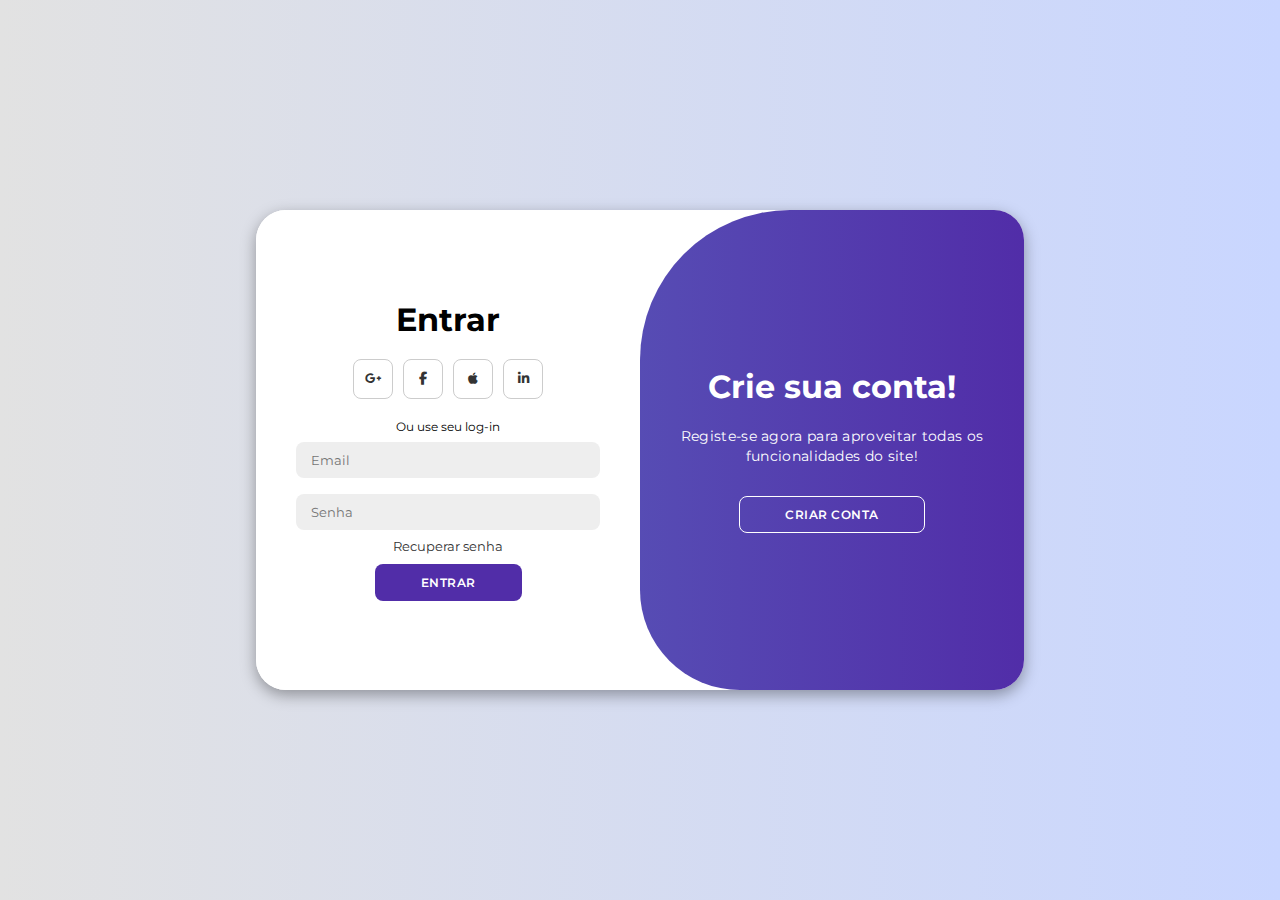
<file: index.html>
<!DOCTYPE html>
<html lang="pt-br">

<head>
    <meta charset="UTF-8">
    <meta name="viewport" content="width=device-width, initial-scale=1.0">
    <link rel="stylesheet" href="https://cdnjs.cloudflare.com/ajax/libs/font-awesome/6.4.2/css/all.min.css">
    <link rel="stylesheet" href="css/style.css">
    <link rel="icon" href="img/logo canais (1).png">
    <title>Clinica | Log-in</title>
</head>

<body>

    <div class="container" id="container">
        <div class="form-container sign-up">
            <form>
                <h1>Criando conta</h1>
                <div class="social-icons">
                    <a href="#" class="icon"><i class="fa-brands fa-google-plus-g"></i></a>
                    <a href="#" class="icon"><i class="fa-brands fa-facebook-f"></i></a>
                    <a href="#" class="icon">
                        <i class="fa-brands fa-apple"></i>
                    </a>
                    <a href="#" class="icon"><i class="fa-brands fa-linkedin-in"></i></a>
                </div>
                <span>ou crie um login de cadastro</span>
                <input type="text" placeholder="Nome">
                <input type="email" placeholder="Email">
                <input type="password" placeholder="Senha">
                <button>Criar conta</button>
            </form>
        </div>
        <div class="form-container sign-in">
            <form>
                <h1>Entrar</h1>
                <div class="social-icons">
                    <a href="#" class="icon"><i class="fa-brands fa-google-plus-g"></i></a>
                    <a href="#" class="icon"><i class="fa-brands fa-facebook-f"></i></a>
                    <a href="#" class="icon">
                        <i class="fa-brands fa-apple"></i>
                    </a>
                    <a href="#" class="icon"><i class="fa-brands fa-linkedin-in"></i></a>
                </div>
                <span>Ou use seu log-in</span>
                <input type="email" placeholder="Email">
                <input type="password" placeholder="Senha">
                <span class="recuperar"><a href="recuperar.html">Recuperar senha</a></span>
                <button>Entrar</button>
            </form>
        </div>
        <div class="toggle-container">
            <div class="toggle">
                <div class="toggle-panel toggle-left">
                    <h1>Bem vindo de volta!</h1>
                    <p>Cadastra-se seus dados para não perder nada. </p>
                    <button class="hidden" id="login">Entrar com login</button>
                </div>
                <div class="toggle-panel toggle-right">
                    <h1>Crie sua conta!</h1>
                    <p>Registe-se agora para aproveitar todas os funcionalidades do site!</p>
                    <button class="hidden" id="register">Criar Conta</button>
                </div>
            </div>
        </div>
    </div>

    <script src="script.js"></script>
</body>

</html>
</file>
<file: css/style.css>
@import url('https://fonts.googleapis.com/css2?family=Montserrat:wght@300;400;500;600;700&display=swap');

*{
    margin: 0;
    padding: 0;
    box-sizing: border-box;
    font-family: 'Montserrat', sans-serif;
}

body{
    background-color: #c9d6ff;
    background: linear-gradient(to right, #e2e2e2, #c9d6ff);
    display: flex;
    align-items: center;
    justify-content: center;
    flex-direction: column;
    height: 100vh;
}

.recuperar :hover{
background-color: plum;
border-radius: 10%;
}

.social-icons :hover{
    background-color: rgb(208, 208, 208);
}

.container{
    background-color: #fff;
    border-radius: 30px;
    box-shadow: 0 5px 15px rgba(0, 0, 0, 0.35);
    position: relative;
    overflow: hidden;
    width: 768px;
    max-width: 100%;
    min-height: 480px;
}

.container p{
    font-size: 14px;
    line-height: 20px;
    letter-spacing: 0.3px;
    margin: 20px 0;
}

.container span{
    font-size: 12px;
}

.container a{
    color: #333;
    font-size: 13px;
    text-decoration: none;
    margin: 15px 0 10px;
}

.container button{
    background-color: #512da8;
    color: #fff;
    font-size: 12px;
    padding: 10px 45px;
    border: 1px solid transparent;
    border-radius: 8px;
    font-weight: 600;
    letter-spacing: 0.5px;
    text-transform: uppercase;
    margin-top: 10px;
    cursor: pointer;
}

.container button.hidden{
    background-color: transparent;
    border-color: #fff;
}

.container form{
    background-color: #fff;
    display: flex;
    align-items: center;
    justify-content: center;
    flex-direction: column;
    padding: 0 40px;
    height: 100%;
}

.container input{
    background-color: #eee;
    border: none;
    margin: 8px 0;
    padding: 10px 15px;
    font-size: 13px;
    border-radius: 8px;
    width: 100%;
    outline: none;
}

.form-container{
    position: absolute;
    top: 0;
    height: 100%;
    transition: all 0.6s ease-in-out;
}

.sign-in{
    left: 0;
    width: 50%;
    z-index: 2;
}

.container.active .sign-in{
    transform: translateX(100%);
}

.sign-up{
    left: 0;
    width: 50%;
    opacity: 0;
    z-index: 1;
}

.container.active .sign-up{
    transform: translateX(100%);
    opacity: 1;
    z-index: 5;
    animation: move 0.6s;
}

@keyframes move{
    0%, 49.99%{
        opacity: 0;
        z-index: 1;
    }
    50%, 100%{
        opacity: 1;
        z-index: 5;
    }
}

.social-icons{
    margin: 20px 0;
}

.social-icons a{
    border: 1px solid #ccc;
    border-radius: 20%;
    display: inline-flex;
    justify-content: center;
    align-items: center;
    margin: 0 3px;
    width: 40px;
    height: 40px;
}

.toggle-container{
    position: absolute;
    top: 0;
    left: 50%;
    width: 50%;
    height: 100%;
    overflow: hidden;
    transition: all 0.6s ease-in-out;
    border-radius: 150px 0 0 100px;
    z-index: 1000;
}

.container.active .toggle-container{
    transform: translateX(-100%);
    border-radius: 0 150px 100px 0;
}

.toggle{
    background-color: #512da8;
    height: 100%;
    background: linear-gradient(to right, #5c6bc0, #512da8);
    color: #fff;
    position: relative;
    left: -100%;
    height: 100%;
    width: 200%;
    transform: translateX(0);
    transition: all 0.6s ease-in-out;
}

.container.active .toggle{
    transform: translateX(50%);
}

.toggle-panel{
    position: absolute;
    width: 50%;
    height: 100%;
    display: flex;
    align-items: center;
    justify-content: center;
    flex-direction: column;
    padding: 0 30px;
    text-align: center;
    top: 0;
    transform: translateX(0);
    transition: all 0.6s ease-in-out;
}

.toggle-left{
    transform: translateX(-200%);
}

.container.active .toggle-left{
    transform: translateX(0);
}

.toggle-right{
    right: 0;
    transform: translateX(0);
}

.container.active .toggle-right{
    transform: translateX(200%);
}
</file>
